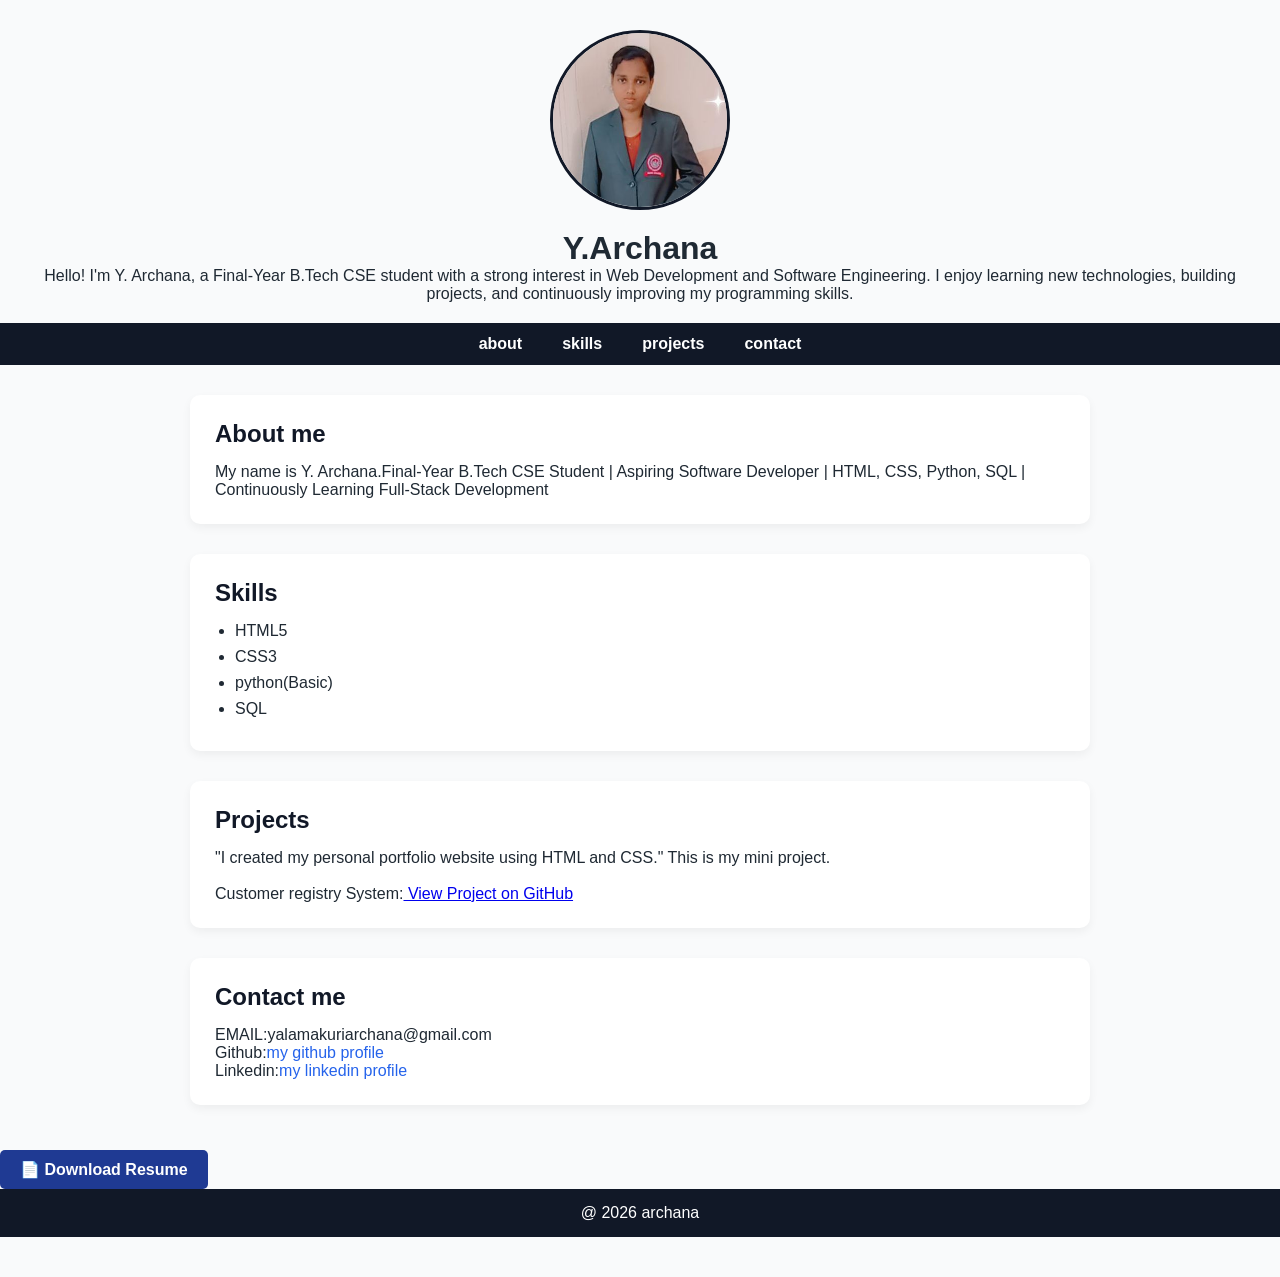
<file: index.html>
<!doctype html>
<html>
<head>
<title>Personal Portfolio Website</title>
<link rel="stylesheet" href="style.css">
</head>
<body>
<main>
<div class="circle-img">
<img src="arch.jpg" alt="archana" width="300" >
</div>
<header>
<h1>Y.Archana</h1>
<p>Hello! I'm Y. Archana, a Final-Year B.Tech CSE student with a strong interest in Web Development and Software Engineering. I enjoy learning new technologies, building projects, and continuously improving my programming skills.</p>
</header>
<nav>
<ul>
<li><a href="about.html" target="_blank">about</a></li>
<li><a href="skills.html" target="_blank" >skills</a></li>
<li><a href="projects.html" target="_blank" >projects</a></li>
<li><a href="contact.html" target="_blank">contact</a></li>
</ul>
</nav>
<section id="about">
<h1>About me</h1>
<p>My name is Y. Archana.Final-Year B.Tech CSE Student | Aspiring Software Developer | HTML, CSS, Python, SQL | Continuously Learning Full-Stack Development</p>
</section>
<section id="skills">
<h1>Skills</h1>
<ul>
<li>HTML5</li>
<li>CSS3</li>
<li>python(Basic)</li>
 <li>SQL</li>
</ul>
</section>
<section id="projects">
<h1>Projects</h1>
<p>"I created my personal portfolio website using HTML and CSS."
This is my mini project. </p><br>
<p>Customer registry System:<a href="https://github.com/yalamakuriarchana/customerregistry" target="_blank">
    View Project on GitHub
</a></p>
</section>
<section id="contact">
<h1>Contact me</h1>
<p>EMAIL:yalamakuriarchana@gmail.com</p>
<p>Github:<a href="https://github.com/yalamakuriarchana" target="_blank">my github profile</a></p>
<p>Linkedin:<a href="https://www.linkedin.com/in/yalamakuri-archana-8a7208350" target="_blank">my linkedin profile</a>
</p>
</section>
</main>
<a href="resume.pdf" download class="resume-btn">
    📄 Download Resume
</a>
<footer>
<p>@ 2026 archana</p>
</footer>
</body>
</html>
</file>
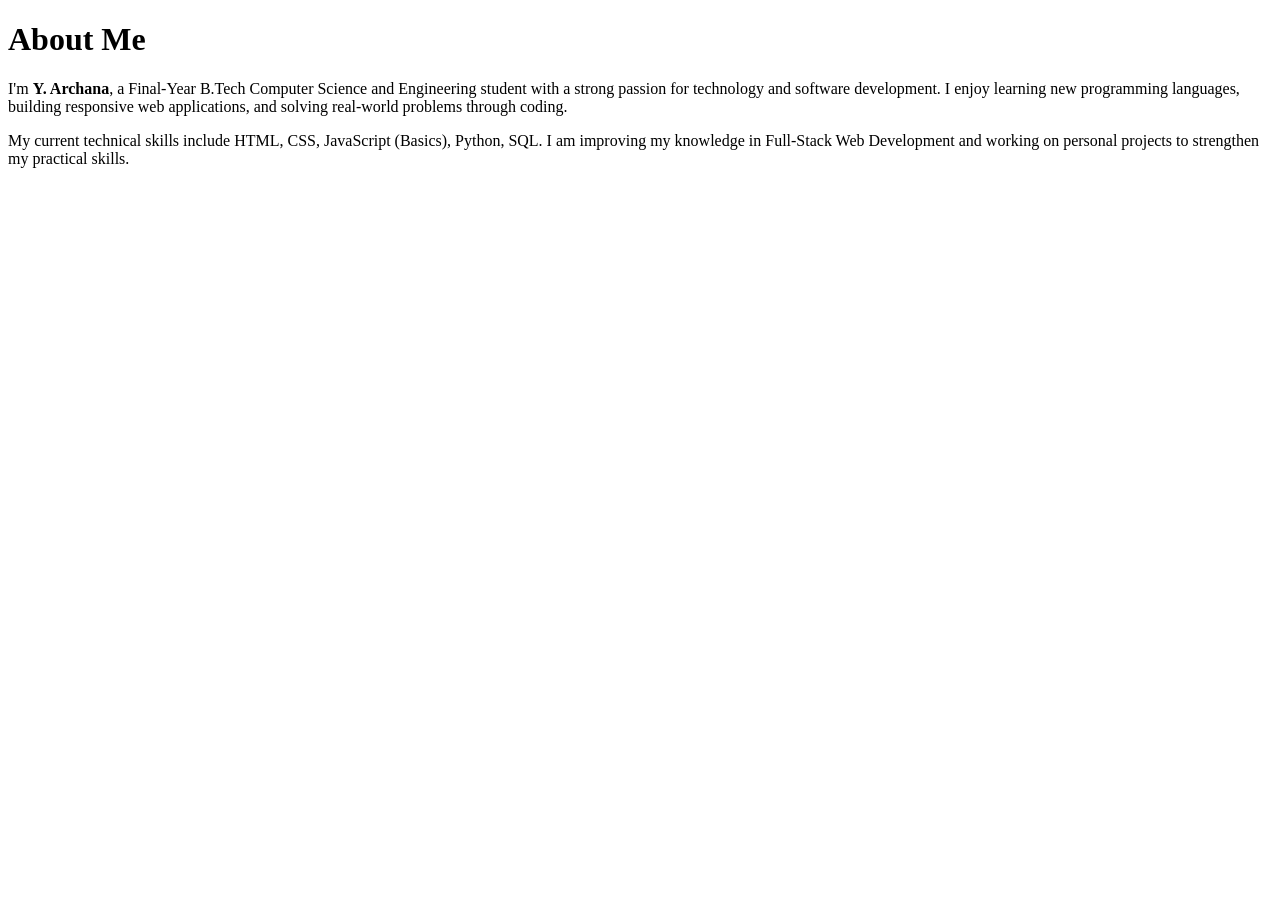
<file: about.html>
<!DOCTYPE html>
<html>
<head>
    <title>About Me</title>
</head>
<body>
    <h1>About Me</h1>
    <p> I'm <strong>Y. Archana</strong>, a Final-Year B.Tech Computer Science and Engineering student with a strong passion for technology and software development. I enjoy learning new programming languages, building responsive web applications, and solving real-world problems through coding.
</p>
<p>
My current technical skills include HTML, CSS, JavaScript (Basics), Python, SQL. I am improving my knowledge in Full-Stack Web Development and working on personal projects to strengthen my practical skills.
</p>

</body>
</html>
</file>
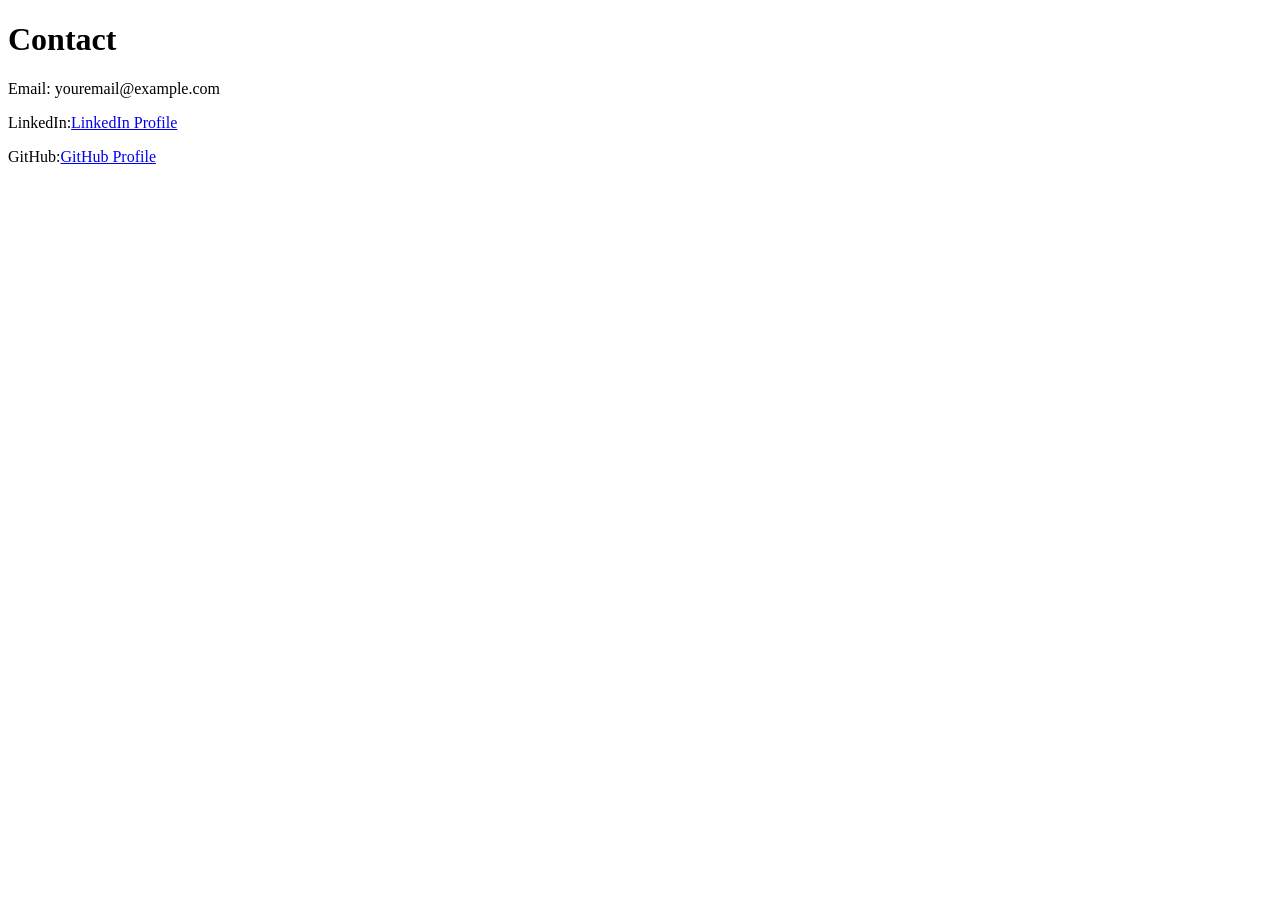
<file: contact.html>
<!DOCTYPE html>
<html>
<head>
    <title>Contact</title>
</head>
<body>
    <h1>Contact</h1>
    <p>Email: youremail@example.com</p>
    <p>LinkedIn:<a href="https://www.linkedin.com/in/yalamakuri-archana-8a7208350" target="_blank">LinkedIn Profile</a></p>
    <p>GitHub:<a href="https://github.com/yalamakuriarchana" target="_blank">GitHub Profile</a></p>
</body>
</html>
</file>
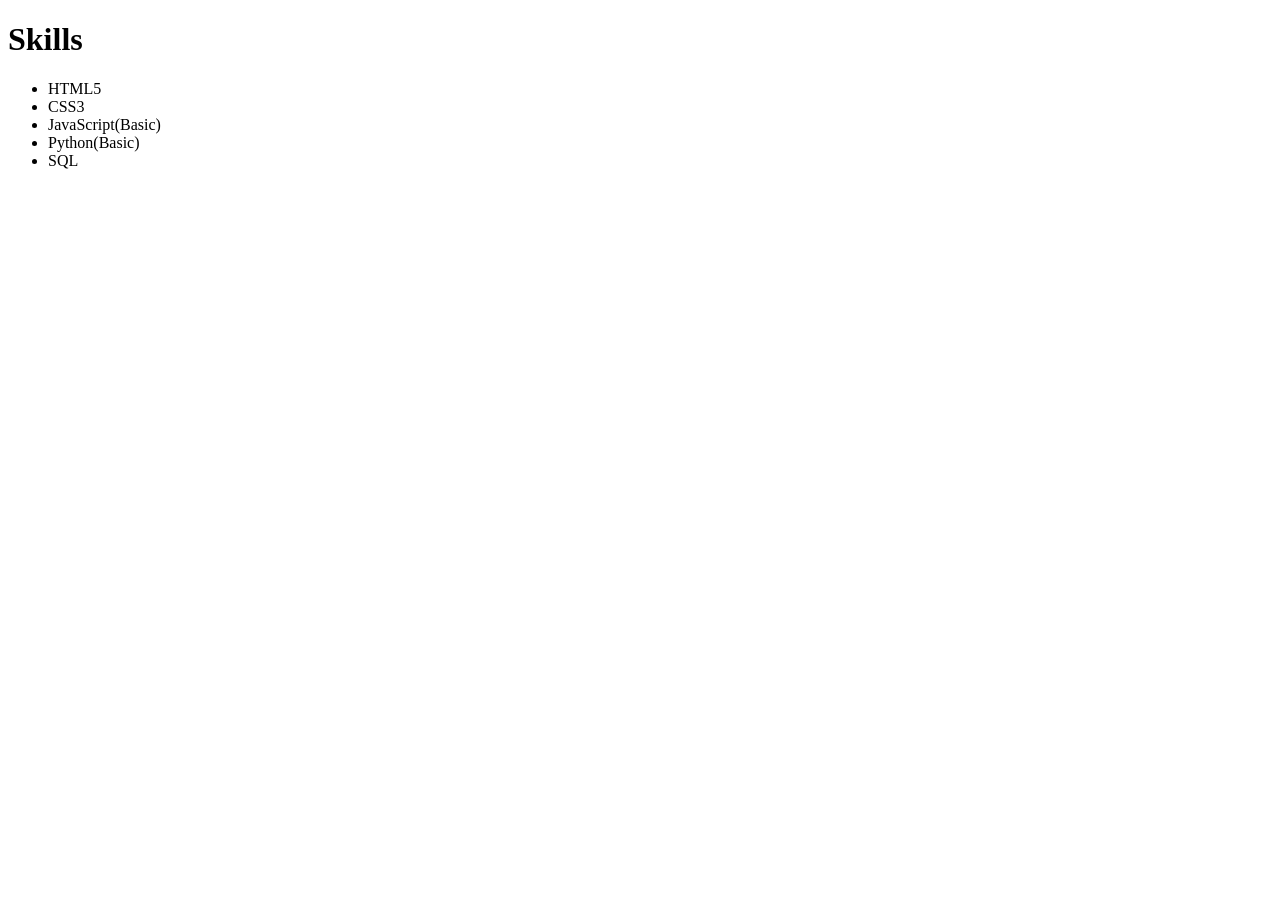
<file: skills.html>
<!DOCTYPE html>
<html>
<head>
    <title>Skills</title>
</head>
<body>
    <h1>Skills</h1>
    <ul>
        <li>HTML5</li>
        <li>CSS3</li>
        <li>JavaScript(Basic)</li>
        <li>Python(Basic)</li>
        <li>SQL</li>
    </ul>
</body>
</html>
</file>
<file: style.css>
* {
    margin: 0;
    padding: 0;
    box-sizing: border-box;
    font-family:Arial, sans-serif;
}
body {
    background-color:#f9fafb;
    color: #1f2933;
}
.circle-img {
    display: flex;
	justify-content: center;
    margin-top: 30px;
}

.circle-img img {
    width: 180px;
    height: 180px;
    border-radius: 50%;
	object-fit: cover;
	border:solid #111827;
    
}
header {
    text-align: center;
	padding:20px;
}
nav {
    background-color: #111827;
}
nav ul {
    list-style: none;
    display: flex;
    justify-content: center;
    padding: 12px;
}
nav ul li {
    margin: 0 20px;
}


nav ul li a {
    color: white;
    text-decoration: none;
    font-weight: 600;
}

nav ul li a:hover {
    text-decoration: underline;
	color:orange;
}

section {
    background-color: white;
    margin: 30px auto;
    padding: 25px;
    max-width: 900px;
    border-radius: 10px;
    box-shadow: 0 4px 10px rgba(0,0,0,0.05);
}

section h1 {
    margin-bottom: 15px;
    color: #111827;
}

#skills ul {
    margin-left: 20px;
}

#skills li {
    margin-bottom: 8px;
}
#contact a {
    color: #2563eb;
    text-decoration: none;
    font-weight: 500;
}

#contact a:hover {
    text-decoration: underline;
}

.resume-btn{
    display:inline-block;
    margin-top:15px;
    padding:10px 20px;
    background:#1f3a93;
    color:white;
    text-decoration:none;
    border-radius:5px;
    font-weight:bold;
}

.resume-btn:hover{
    background:#3457d5;
    text-align:center;
}

footer {
    background-color: #111827;
    color: white;
    text-align: center;
    padding: 15px;
    margin-bottom: 40px;
}
</file>
